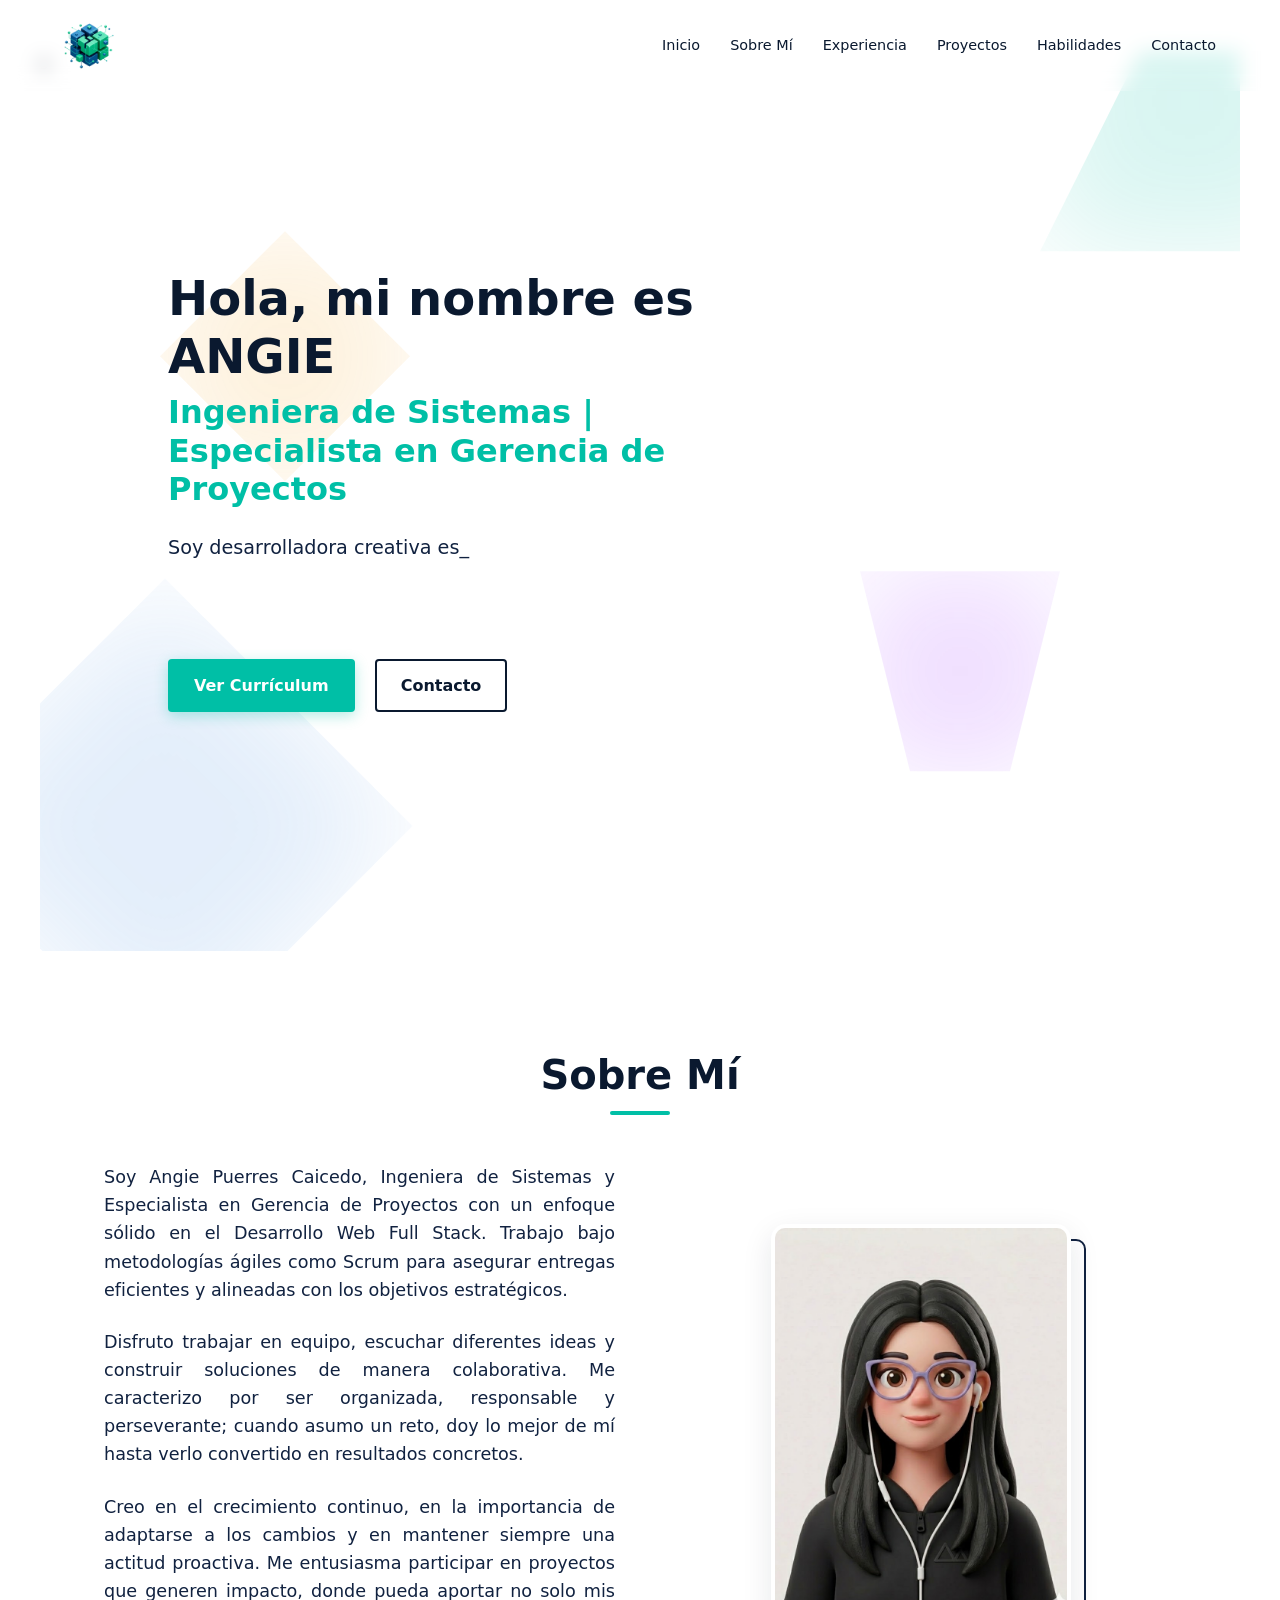
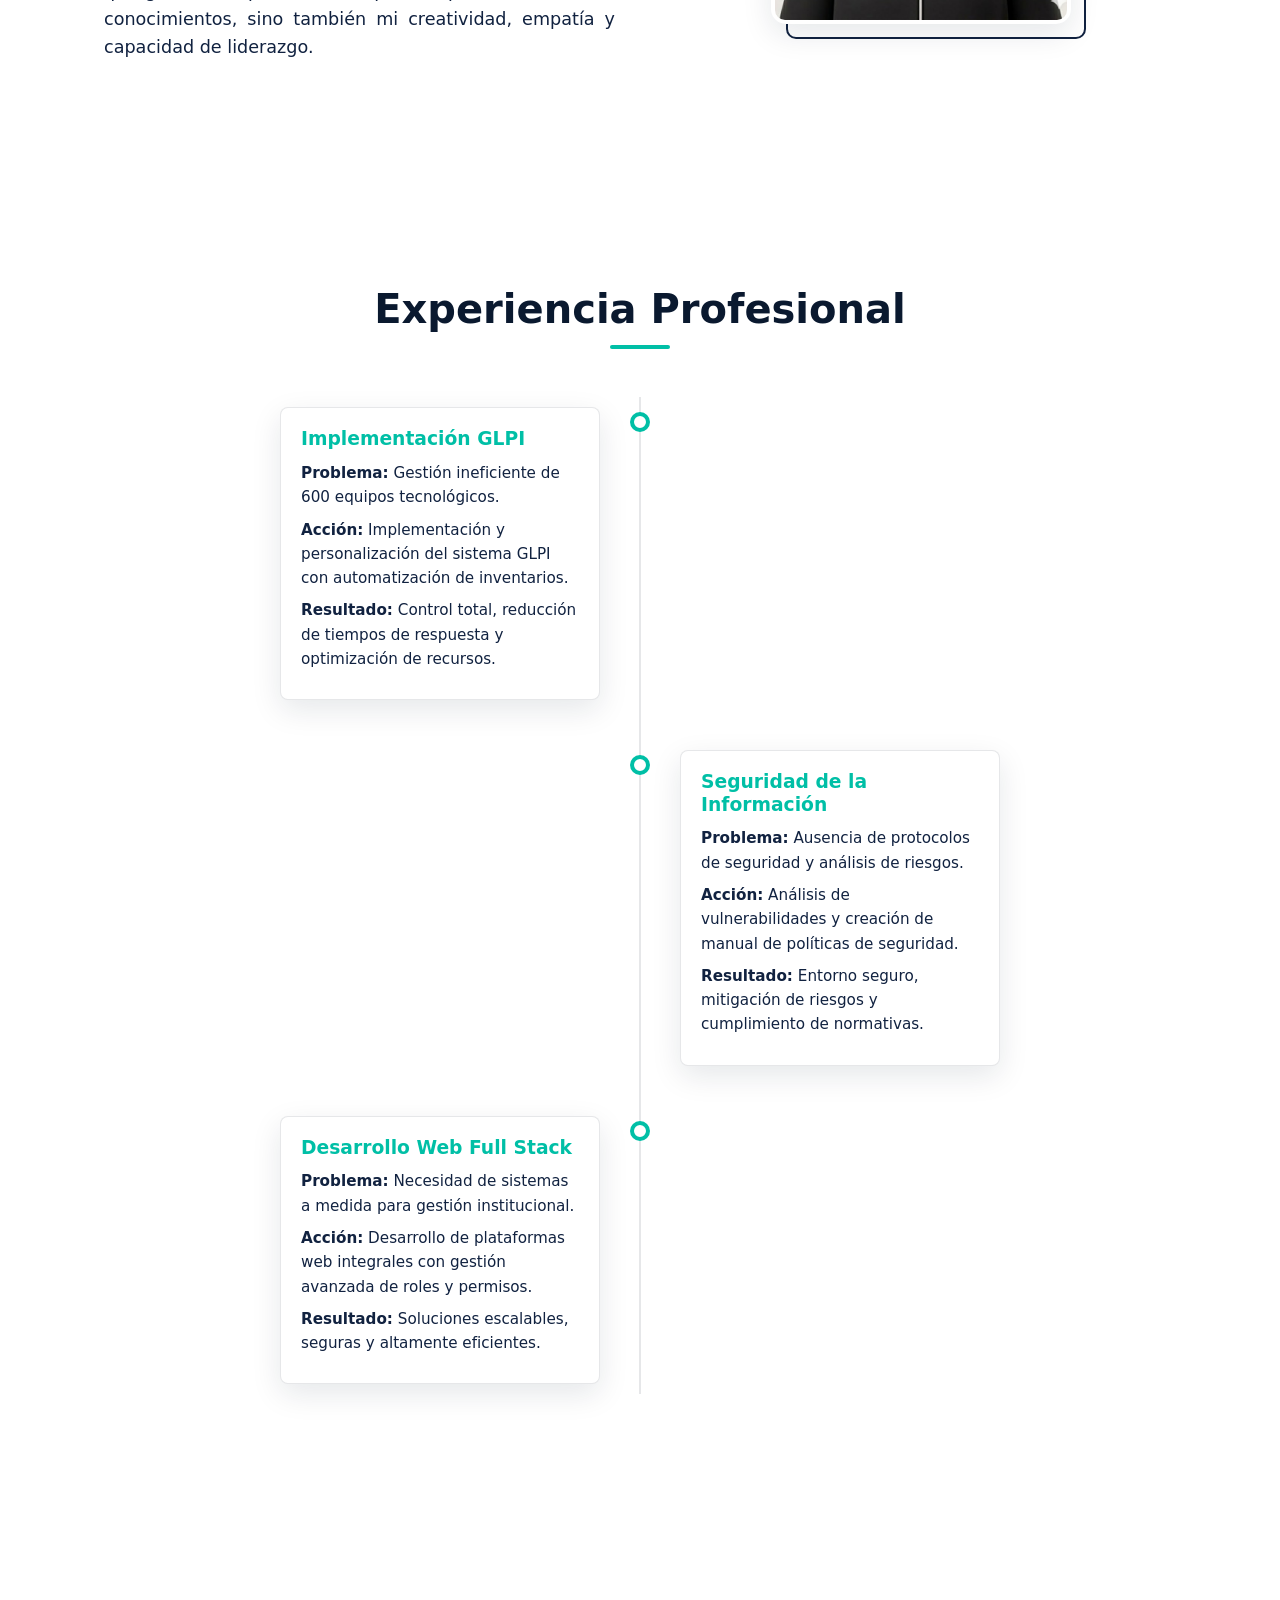
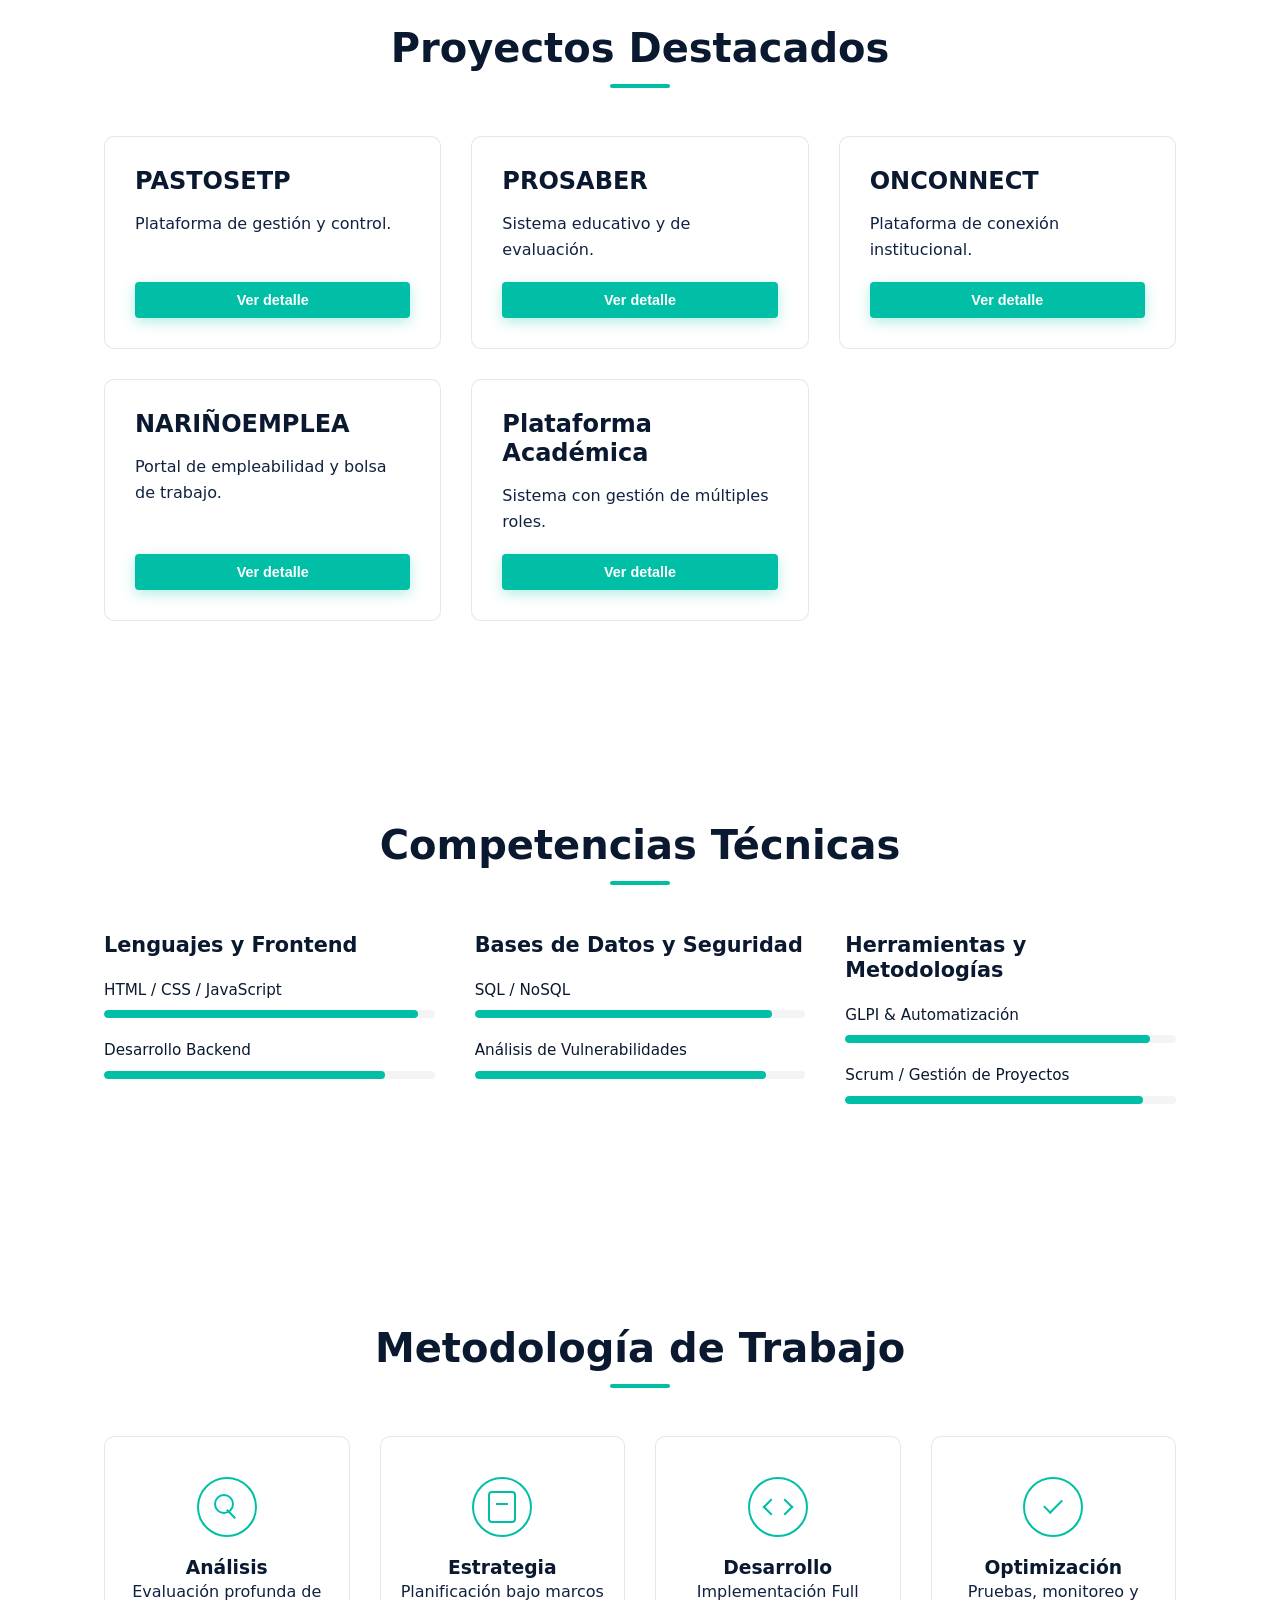
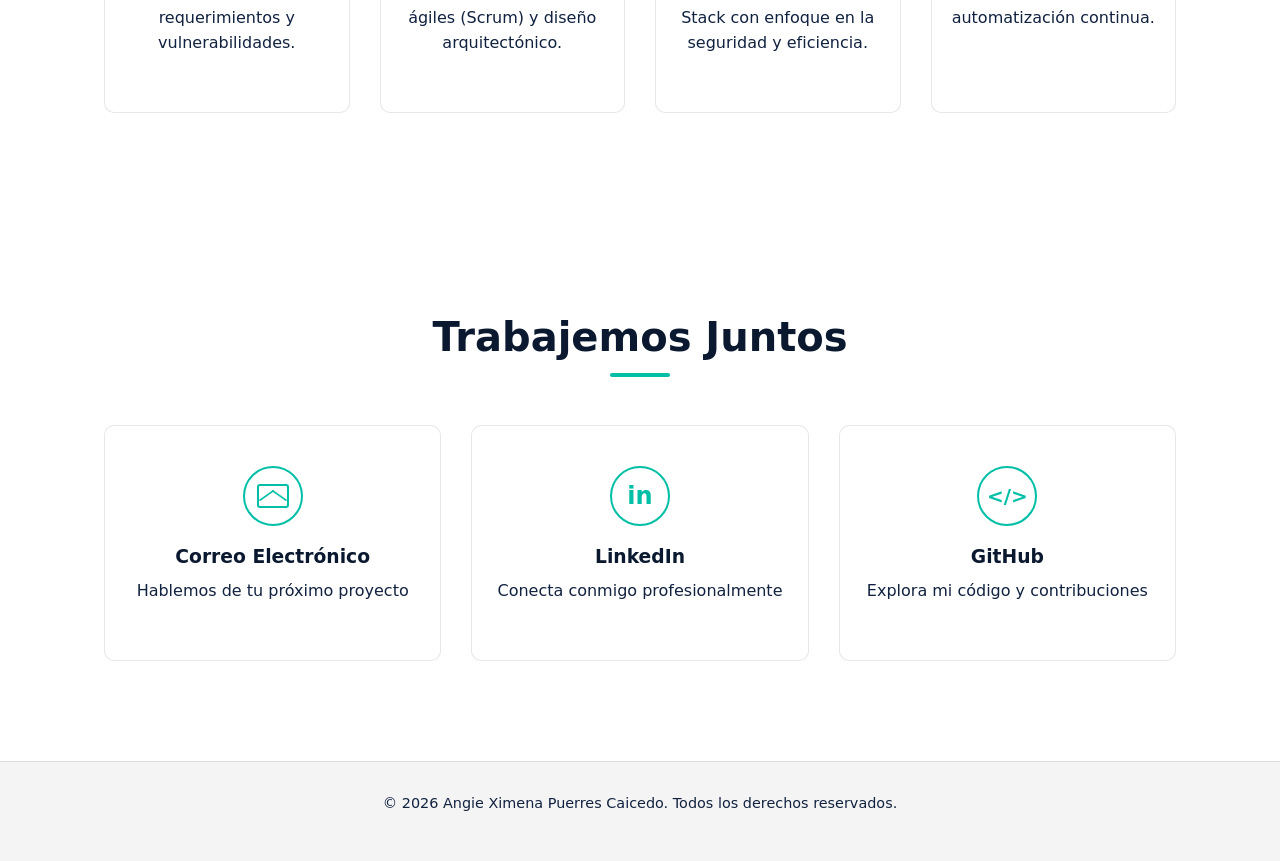
<file: index.html>
<!DOCTYPE html>
<html lang="es">
<head>
    <meta charset="UTF-8">
    <meta name="viewport" content="width=device-width, initial-scale=1.0">
    <title>Angie Puerres | Profesional</title>
    <link rel="stylesheet" href="asset/css/style.css">
    <link rel="icon" type="image/webp" href="asset/img/ap_new.png">

</head>
<body>
    <nav id="navbar" class="sticky">
        <div class="nav-content">
            <img src="./asset/img/faviconcito.png" alt="logo" width="50" height="50" href="#hero">
            <div class="menu-icon" id="menu-icon">
                <div class="bar"></div>
                <div class="bar"></div>
                <div class="bar"></div>
            </div>
            <ul class="nav-links" id="nav-links">
                <li><a href="#hero">Inicio</a></li>
                <li><a href="#about">Sobre Mí</a></li>
                <li><a href="#experience">Experiencia</a></li>
                <li><a href="#projects">Proyectos</a></li>
                <li><a href="#skills">Habilidades</a></li>
                <li><a href="#contact">Contacto</a></li>
            </ul>
        </div>
    </nav>

    <br><br>

    <header id="hero" class="section hero-section"> 
        <div class="hero-content">
            <h1 class="hero-title">Hola, mi nombre es ANGIE </h1>
            <h2 class="hero-subtitle">
                <span class="profession">Ingeniera de Sistemas</span> |
                <span class="profession">Especialista en Gerencia de Proyectos</span>
            </h2>
            <div class="typing-container">
                <span id="typing-text"></span><span class="cursor">_</span>
            </div>

            <div class="hero-buttons">
                <a href="asset/img/curriculum.pdf" class="btn btn-primary" download="Curriculo_Angie_Puerres_Caicedo.pdf">Ver Currículum</a>
                <a href="#contact" class="btn btn-secondary">Contacto</a>
            </div>
        </div>
        <div class="hero-bg-elements">s
            <div class="shape shape-1"></div>
            <div class="shape shape-2"></div>
            <div class="shape shape-3"></div>
            <div class="shape shape-4"></div>
        </div>
    </header>

    <section id="about" class="section about-section hidden-element">
        <h2 class="section-title">Sobre Mí</h2>
        <div class="about-container">
            <div class="about-text slide-in-left">
                <p>Soy Angie Puerres Caicedo, Ingeniera de Sistemas y Especialista en Gerencia de Proyectos con un enfoque sólido en el Desarrollo Web Full Stack. Trabajo bajo metodologías ágiles como Scrum para asegurar entregas eficientes y alineadas con los objetivos estratégicos.</p>
                <p>Disfruto trabajar en equipo, escuchar diferentes ideas y construir soluciones de manera colaborativa. Me caracterizo por ser organizada, responsable y perseverante; cuando asumo un reto, doy lo mejor de mí hasta verlo convertido en resultados concretos.</p>
                <p>Creo en el crecimiento continuo, en la importancia de adaptarse a los cambios y en mantener siempre una actitud proactiva. Me entusiasma participar en proyectos que generen impacto, donde pueda aportar no solo mis conocimientos, sino también mi creatividad, empatía y capacidad de liderazgo.</p>
            </div>
            <div class="about-image slide-in-right">
                <div class="image-placeholder floating-effect">
                    <img src="asset/img/img1.jpg" alt="foto" class="about-photo">
                </div>
            </div>
    </section>

    <section id="experience" class="section experience-section hidden-element">
        <h2 class="section-title">Experiencia Profesional</h2>
        <div class="timeline">
            <div class="timeline-item">
                <div class="timeline-dot"></div>
                <div class="timeline-content card-hover">
                    <h3>Implementación GLPI</h3>
                    <p class="timeline-problem"><strong>Problema:</strong> Gestión ineficiente de 600 equipos tecnológicos.</p>
                    <p class="timeline-action"><strong>Acción:</strong> Implementación y personalización del sistema GLPI con automatización de inventarios.</p>
                    <p class="timeline-result"><strong>Resultado:</strong> Control total, reducción de tiempos de respuesta y optimización de recursos.</p>
                </div>
            </div>
            <div class="timeline-item">
                <div class="timeline-dot"></div>
                <div class="timeline-content card-hover">
                    <h3>Seguridad de la Información</h3>
                    <p class="timeline-problem"><strong>Problema:</strong> Ausencia de protocolos de seguridad y análisis de riesgos.</p>
                    <p class="timeline-action"><strong>Acción:</strong> Análisis de vulnerabilidades y creación de manual de políticas de seguridad.</p>
                    <p class="timeline-result"><strong>Resultado:</strong> Entorno seguro, mitigación de riesgos y cumplimiento de normativas.</p>
                </div>
            </div>
            <div class="timeline-item">
                <div class="timeline-dot"></div>
                <div class="timeline-content card-hover">
                    <h3>Desarrollo Web Full Stack</h3>
                    <p class="timeline-problem"><strong>Problema:</strong> Necesidad de sistemas a medida para gestión institucional.</p>
                    <p class="timeline-action"><strong>Acción:</strong> Desarrollo de plataformas web integrales con gestión avanzada de roles y permisos.</p>
                    <p class="timeline-result"><strong>Resultado:</strong> Soluciones escalables, seguras y altamente eficientes.</p>
                </div>
            </div>
        </div>
    </section>

    <section id="projects" class="section projects-section hidden-element">
        <h2 class="section-title">Proyectos Destacados</h2>
        <div class="projects-grid">
            <div class="project-card card-3d">
                <h3>PASTOSETP</h3>
                <p>Plataforma de gestión y control.</p>
                <button class="btn btn-primary btn-sm open-modal" data-modal="modal-pastosetp">Ver detalle</button>
            </div>
            <div class="project-card card-3d">
                <h3>PROSABER</h3>
                <p>Sistema educativo y de evaluación.</p>
                <button class="btn btn-primary btn-sm open-modal" data-modal="modal-prosaber">Ver detalle</button>
            </div>
            <div class="project-card card-3d">
                <h3>ONCONNECT</h3>
                <p>Plataforma de conexión institucional.</p>
                <button class="btn btn-primary btn-sm open-modal" data-modal="modal-onconnect">Ver detalle</button>
            </div>
            <div class="project-card card-3d">
                <h3>NARIÑOEMPLEA</h3>
                <p>Portal de empleabilidad y bolsa de trabajo.</p>
                <button class="btn btn-primary btn-sm open-modal" data-modal="modal-narino">Ver detalle</button>
            </div>
            <div class="project-card card-3d">
                <h3>Plataforma Académica</h3>
                <p>Sistema con gestión de múltiples roles.</p>
                <button class="btn btn-primary btn-sm open-modal" data-modal="modal-academica">Ver detalle</button>
            </div>
        </div>
    </section>

    <!-- Modals -->
    <div id="modal-pastosetp" class="modal">
        <div class="modal-content">
            <span class="close-modal">&times;</span>
            <h2>PASTOSETP</h2>
            <p>Detalles completos del proyecto PASTOSETP. Arquitectura, tecnologías utilizadas y el impacto generado en la organización.</p>
        </div>
    </div>
    <div id="modal-prosaber" class="modal">
        <div class="modal-content">
            <span class="close-modal">&times;</span>
            <h2>PROSABER</h2>
            <p>Sistema implementado para la gestión educativa. Desarrollo centrado en la usabilidad y la seguridad de la información de los usuarios.</p>
        </div>
    </div>
    <div id="modal-onconnect" class="modal">
        <div class="modal-content">
            <span class="close-modal">&times;</span>
            <h2>ONCONNECT</h2>
            <p>Herramienta diseñada para facilitar la comunicación y el intercambio de información dentro de un entorno seguro y monitoreado.</p>
        </div>
    </div>
    <div id="modal-narino" class="modal">
        <div class="modal-content">
            <span class="close-modal">&times;</span>
            <h2>NARIÑOEMPLEA</h2>
            <p>Plataforma que conecta oportunidades laborales con candidatos, integrando bases de datos robustas y búsquedas optimizadas.</p>
        </div>
    </div>
    <div id="modal-academica" class="modal">
        <div class="modal-content">
            <span class="close-modal">&times;</span>
            <h2>Plataforma Académica con Roles</h2>
            <p>Sistema de gestión con diferentes niveles de acceso, permitiendo a administradores, profesores y estudiantes interactuar de manera eficiente y segura.</p>
        </div>
    </div>

    <section id="skills" class="section skills-section hidden-element">
        <h2 class="section-title">Competencias Técnicas</h2>
        <div class="skills-container">
            <div class="skill-category">
                <h3>Lenguajes y Frontend</h3>
                <div class="skill-bar">
                    <span class="skill-name">HTML / CSS / JavaScript</span>
                    <div class="progress-bg"><div class="progress-fill" data-width="95%"></div></div>
                </div>
                <div class="skill-bar">
                    <span class="skill-name">Desarrollo Backend</span>
                    <div class="progress-bg"><div class="progress-fill" data-width="85%"></div></div>
                </div>
            </div>
            <div class="skill-category">
                <h3>Bases de Datos y Seguridad</h3>
                <div class="skill-bar">
                    <span class="skill-name">SQL / NoSQL</span>
                    <div class="progress-bg"><div class="progress-fill" data-width="90%"></div></div>
                </div>
                <div class="skill-bar">
                    <span class="skill-name">Análisis de Vulnerabilidades</span>
                    <div class="progress-bg"><div class="progress-fill" data-width="88%"></div></div>
                </div>
            </div>
            <div class="skill-category">
                <h3>Herramientas y Metodologías</h3>
                <div class="skill-bar">
                    <span class="skill-name">GLPI & Automatización</span>
                    <div class="progress-bg"><div class="progress-fill" data-width="92%"></div></div>
                </div>
                <div class="skill-bar">
                    <span class="skill-name">Scrum / Gestión de Proyectos</span>
                    <div class="progress-bg"><div class="progress-fill" data-width="90%"></div></div>
                </div>
            </div>
        </div>
    </section>

    <section id="methodology" class="section methodology-section hidden-element">
        <h2 class="section-title">Metodología de Trabajo</h2>
        <div class="method-grid">
            <div class="method-card">
                <div class="css-icon icon-search"></div>
                <h3>Análisis</h3>
                <p>Evaluación profunda de requerimientos y vulnerabilidades.</p>
            </div>
            <div class="method-card">
                <div class="css-icon icon-plan"></div>
                <h3>Estrategia</h3>
                <p>Planificación bajo marcos ágiles (Scrum) y diseño arquitectónico.</p>
            </div>
            <div class="method-card">
                <div class="css-icon icon-code"></div>
                <h3>Desarrollo</h3>
                <p>Implementación Full Stack con enfoque en la seguridad y eficiencia.</p>
            </div>
            <div class="method-card">
                <div class="css-icon icon-check"></div>
                <h3>Optimización</h3>
                <p>Pruebas, monitoreo y automatización continua.</p>
            </div>
        </div>
    </section>

    <section id="contact" class="section contact-section hidden-element">
        <h2 class="section-title">Trabajemos Juntos</h2>
        <div class="contact-grid">
            <a href="mailto:puerresangie@gmail.com" class="contact-card">
                <div class="css-icon icon-mail"></div>
                <h3>Correo Electrónico</h3>
                <p>Hablemos de tu próximo proyecto</p>
            </a>
            <a href="https://linkedin.com/in/angie-puerres-25aaa73b1" target="_blank" rel="noopener noreferrer" class="contact-card">
                <div class="css-icon icon-linkedin"></div>
                <h3>LinkedIn</h3>
                <p>Conecta conmigo profesionalmente</p>
            </a>
            <a href="https://github.com/Angie11P" target="_blank" rel="noopener noreferrer" class="contact-card">
                <div class="css-icon icon-github"></div>
                <h3>GitHub</h3>
                <p>Explora mi código y contribuciones</p>
            </a>
        </div>
    </section>

    <button id="back-to-top" class="back-to-top" aria-label="Volver arriba">
        <div class="arrow-up"></div>
    </button>

    <footer class="footer">
        <p>&copy; 2026 Angie Ximena Puerres Caicedo. Todos los derechos reservados.</p>
    </footer>

    <script src="asset/js/script.js"></script>
</body>
</html>
</file>
<file: asset/css/style.css>
/* Variables de color (modo claro por defecto y modo oscuro detectado) */
:root {
    --bg-primary: #FFFFFF;
    --bg-secondary: #F4F4F4;
    --text-primary: #0A192F;
    --text-secondary: #112240;
    --accent: #00BFA6;
    --accent-hover: #009b86;
    --card-bg: #FFFFFF;
    --shadow: 0 10px 30px rgba(10, 25, 47, 0.1);
    --border-color: rgba(10, 25, 47, 0.1);
    --font-main: system-ui, -apple-system, BlinkMacSystemFont, "Segoe UI", Roboto, sans-serif;
}

@media (prefers-color-scheme: dark) {
    :root {
        --bg-primary: #0A192F;
        --bg-secondary: #112240;
        --text-primary: #FFFFFF;
        --text-secondary: #F4F4F4;
        --card-bg: #112240;
        --shadow: 0 10px 30px rgba(0, 0, 0, 0.5);
        --border-color: rgba(255, 255, 255, 0.1);
    }
}

/* Reset y estilos base */
* {
    margin: 0;
    padding: 0;
    box-sizing: border-box;
}

body {
    font-family: var(--font-main);
    background-color: var(--bg-primary);
    color: var(--text-primary);
    line-height: 1.6;
    overflow-x: hidden;
    transition: background-color 0.3s ease, color 0.3s ease;
}

html {
    scroll-behavior: smooth;
}

/* Tipografía */
h1, h2, h3, h4 {
    font-weight: 700;
    line-height: 1.2;
}

p {
    margin-bottom: 1rem;
    color: var(--text-secondary);
}

.section-title {
    font-size: 2.5rem;
    text-align: center;
    margin-bottom: 3rem;
    position: relative;
    padding-bottom: 1rem;
}

.section-title::after {
    content: '';
    position: absolute;
    bottom: 0;
    left: 50%;
    transform: translateX(-50%);
    width: 60px;
    height: 4px;
    background-color: var(--accent);
    border-radius: 2px;
}

/* Layout */
.section {
    padding: 100px 5%;
    max-width: 1200px;
    margin: 0 auto;
}

/* Botones */
.btn {
    display: inline-block;
    padding: 12px 24px;
    border-radius: 4px;
    text-decoration: none;
    font-weight: 600;
    cursor: pointer;
    transition: all 0.3s ease;
    border: 2px solid transparent;
}

.btn-primary {
    background-color: var(--accent);
    color: #FFFFFF;
    box-shadow: 0 4px 14px rgba(0, 191, 166, 0.3);
}

.btn-primary:hover {
    background-color: transparent;
    color: var(--accent);
    border-color: var(--accent);
    transform: translateY(-3px);
    box-shadow: 0 6px 20px rgba(0, 191, 166, 0.4);
}

.btn-secondary {
    text-align: center;
    background-color: transparent;
    color: var(--text-primary);
    border-color: var(--text-primary);
}

.btn-secondary:hover {
    background-color: var(--text-primary);
    color: var(--bg-primary);
    transform: translateY(-3px);
}

.btn-sm {
    padding: 8px 16px;
    font-size: 0.9rem;
}

/* Navbar */
nav {
    position: fixed;
    top: 0;
    width: 100%;
    background-color: rgba(var(--bg-primary-rgb), 0.9);
    backdrop-filter: blur(10px);
    -webkit-backdrop-filter: blur(10px);
    z-index: 1000;
    transition: all 0.3s ease;
    border-bottom: 1px solid transparent;
}

nav.scrolled {
    background-color: var(--bg-primary);
    border-bottom: 1px solid var(--border-color);
    box-shadow: var(--shadow);
}

.nav-content {
    display: flex;
    justify-content: space-between;
    align-items: center;
    padding: 20px 5%;
    max-width: 1440px;
    margin: 0 auto;
}

.logo {
    font-size: 1.5rem;
    font-weight: 700;
    color: var(--accent);
    letter-spacing: 2px;
}

.nav-links {
    list-style: none;
    display: flex;
    gap: 30px;
}

.nav-links a {
    color: var(--text-primary);
    text-decoration: none;
    font-size: 0.9rem;
    font-weight: 500;
    transition: color 0.3s ease;
    position: relative;
}

.nav-links a::after {
    content: '';
    position: absolute;
    width: 0;
    height: 2px;
    bottom: -5px;
    left: 0;
    background-color: var(--accent);
    transition: width 0.3s ease;
}

.nav-links a:hover {
    color: var(--accent);
}

.nav-links a:hover::after {
    width: 100%;
}

.menu-icon {
    display: none;
    cursor: pointer;
}

.menu-icon .bar {
    width: 25px;
    height: 3px;
    background-color: var(--text-primary);
    margin: 5px 0;
    transition: 0.4s;
}

/* Hero Section */
.hero-section {
    min-height: 100vh;
    display: flex;
    align-items: center;
    justify-content: flex-start; /* alineado al lado izquierdo */
    position: relative;
    overflow: hidden;
    padding-top: 80px;
    padding-left: 10%; /* espacio desde el borde izquierdo */
}

.hero-content {
    text-align: left; /* texto alineado a la izquierda */
    z-index: 2;
    max-width: 600px;
}

.hero-title {
    font-size: 3rem; /* tamaño moderado */
    margin-bottom: 0.5rem;
    color: var(--text-primary);
}

.hero-subtitle {
    font-size: 2rem; /* resaltar más las profesiones */
    margin-bottom: 1.5rem;
    color: var(--accent);
    font-weight: 700;
}

.typing-container {
    font-size: 1.2rem;
    margin-bottom: 6rem;
    height: 30px;
    color: var(--text-secondary);
}

.cursor {
    display: inline-block;
    width: 10px;
    animation: blink 1s infinite;
}

@keyframes blink {
    0%, 100% { opacity: 1; }
    50% { opacity: 0; }
}

.hero-buttons {
    display: flex;
    justify-content: flex-start; /* botones también a la izquierda */
    gap: 20px;
}

/* Imagen lateral en hero */
.hero-image-container {
    position: absolute;
    right: 8%;
    top: 40%;
    transform: translateY(-40%);
    max-width: 300px;
    width: 20vw;
    z-index: 2;
    pointer-events: none;
}

.hero-photo {
    width: 100%;
    height: auto;
    display: block;
    border-radius: 8px;
    box-shadow: var(--shadow);
}

@media screen and (max-width: 900px) {
    .hero-image-container { display: none; }
}

/* Ajustes mobile para botones del hero */
@media screen and (max-width: 768px) {
    .hero-buttons {
        flex-direction: column;
        align-items: flex-start;
        gap: 12px;
        margin-top: 20px;
    }
    .hero-buttons .btn {
        width: 170px;
        max-width: 200px;
    }
}

/* Elementos decorativos Hero (Parallax simulado) */
.hero-bg-elements {
    position: absolute;
    top: 0;
    left: 0;
    width: 100%;
    height: 100%;
    z-index: 1;
    pointer-events: none;
}

.shape {
    position: absolute;
    /* quitar border-radius para formas geométricas */
    filter: blur(60px);
    opacity: 0.15;
    animation: float 20s infinite ease-in-out alternate;
}

.shape-1 {
    width: 300px;
    height: 300px;
    background-color: var(--accent);
    top: -100px;
    right: -100px;
    clip-path: polygon(50% 0%, 0% 100%, 100% 100%); /* triángulo */
}

.shape-2 {
    width: 350px;
    height: 350px;
    background-color: #4A90E2;
    bottom: -50px;
    left: -50px;
    animation-delay: -10s;
    clip-path: polygon(0 0, 100% 0, 100% 100%, 0 100%); /* cuadrado */
    transform: rotate(45deg);
}

@keyframes float {
    0% { transform: translate(0, 0) rotate(0deg); }
    50% { transform: translate(30px, -20px) rotate(90deg); }
    100% { transform: translate(-40px, 40px) rotate(180deg); }
}

/* Profesiones resaltar */
.profession {
    display: inline-block;
    font-size: inherit;
    font-weight: 800;
    color: var(--accent);
}

/* Additional background shapes */
.shape-3 {
    width: 250px;
    height: 250px;
    background-color: #F5A623;
    top: 20%;
    left: 10%;
    animation-delay: -5s;
    clip-path: polygon(50% 0%, 0% 50%, 50% 100%, 100% 50%); /* rombo */
}

.shape-4 {
    width: 200px;
    height: 200px;
    background-color: #9013FE;
    bottom: 20%;
    right: 15%;
    animation-delay: -15s;
    clip-path: polygon(0 0, 100% 0, 75% 100%, 25% 100%); /* trapezoide */
}

/* About Section */
.about-container {
    display: grid;
    grid-template-columns: 1fr 1fr;
    gap: 50px;
    align-items: center;
}

.about-text p {
    font-size: 1.1rem;
    margin-bottom: 1.5rem;
    text-align: justify;
}

.about-image {
    display: flex;
    justify-content: center;
}

.image-placeholder {
    width: 300px;
    height: 400px;
    border-radius: 15px;
    background: #fff; /* blanco para borde */
    padding: 4px; /* espacio para la imagen interior */
    display: flex;
    align-items: center;
    justify-content: center;
    position: relative;
    box-shadow: var(--shadow);
}

.image-placeholder img, .image-placeholder .about-photo {
    width: 100%;
    height: 100%;
    object-fit: cover;
    border-radius: 10px;
}

.image-placeholder::before {
    content: '';
    position: absolute;
    top: 15px;
    left: 15px;
    right: -15px;
    bottom: -15px;
    border: 2px solid var(--text-secondary);
    border-radius: 10px;
    z-index: -1;
    transition: transform 0.3s ease;
}

.floating-effect {
    animation: float-small 6s infinite ease-in-out alternate;
}

@keyframes float-small {
    0% { transform: translateY(0); }
    100% { transform: translateY(-15px); }
}

/* Experiencia Timeline */
.timeline {
    position: relative;
    max-width: 800px;
    margin: 0 auto;
}

.timeline::after {
    content: '';
    position: absolute;
    width: 2px;
    background-color: var(--border-color);
    top: 0;
    bottom: 0;
    left: 50%;
    margin-left: -1px;
}

.timeline-item {
    padding: 10px 40px;
    position: relative;
    background-color: inherit;
    width: 50%;
    margin-bottom: 30px;
}

.timeline-item:nth-child(odd) {
    left: 0;
}

.timeline-item:nth-child(even) {
    left: 50%;
}

.timeline-dot {
    position: absolute;
    width: 20px;
    height: 20px;
    right: -10px;
    background-color: var(--bg-primary);
    border: 4px solid var(--accent);
    top: 15px;
    border-radius: 50%;
    z-index: 1;
    transition: all 0.3s ease;
}

.timeline-item:nth-child(even) .timeline-dot {
    left: -10px;
}

.timeline-item:hover .timeline-dot {
    background-color: var(--accent);
    box-shadow: 0 0 15px var(--accent);
}

.timeline-content {
    padding: 20px;
    background-color: var(--card-bg);
    border-radius: 8px;
    box-shadow: var(--shadow);
    border: 1px solid var(--border-color);
    transition: transform 0.3s ease, box-shadow 0.3s ease;
}

.timeline-content h3 {
    color: var(--accent);
    margin-bottom: 10px;
}

.timeline-problem, .timeline-action, .timeline-result {
    font-size: 0.95rem;
    margin-bottom: 8px;
}

/* Proyectos */
.projects-grid {
    display: grid;
    grid-template-columns: repeat(auto-fill, minmax(300px, 1fr));
    gap: 30px;
}

.project-card {
    background-color: var(--card-bg);
    border-radius: 10px;
    padding: 30px;
    border: 1px solid var(--border-color);
    transition: transform 0.4s ease, box-shadow 0.4s ease;
    position: relative;
    overflow: hidden;
    display: flex;
    flex-direction: column;
    justify-content: space-between;
    height: 100%;
}

.project-card::before {
    content: '';
    position: absolute;
    top: 0;
    left: 0;
    width: 100%;
    height: 4px;
    background-color: var(--accent);
    transform: scaleX(0);
    transform-origin: left;
    transition: transform 0.4s ease;
}

.card-3d:hover {
    transform: translateY(-10px) rotateX(2deg) rotateY(2deg);
    box-shadow: 0 20px 40px rgba(0, 0, 0, 0.2);
}

.card-3d:hover::before {
    transform: scaleX(1);
}

.project-card h3 {
    font-size: 1.5rem;
    margin-bottom: 15px;
    color: var(--text-primary);
}

.project-card p {
    flex-grow: 1;
    margin-bottom: 20px;
}

/* Modal */
.modal {
    display: none;
    position: fixed;
    z-index: 2000;
    left: 0;
    top: 0;
    width: 100%;
    height: 100%;
    background-color: rgba(0, 0, 0, 0.8);
    backdrop-filter: blur(5px);
    opacity: 0;
    transition: opacity 0.3s ease;
}

.modal.show {
    display: flex;
    align-items: center;
    justify-content: center;
    opacity: 1;
}

.modal-content {
    background-color: var(--card-bg);
    padding: 40px;
    border-radius: 10px;
    max-width: 600px;
    width: 90%;
    position: relative;
    transform: translateY(50px) scale(0.9);
    transition: transform 0.3s ease;
    border: 1px solid var(--border-color);
    box-shadow: 0 25px 50px rgba(0,0,0,0.5);
}

.modal.show .modal-content {
    transform: translateY(0) scale(1);
}

.close-modal {
    position: absolute;
    top: 15px;
    right: 20px;
    color: var(--text-secondary);
    font-size: 28px;
    font-weight: bold;
    cursor: pointer;
    transition: color 0.2s ease;
}

.close-modal:hover {
    color: var(--accent);
}

/* Habilidades */
.skills-container {
    display: grid;
    grid-template-columns: repeat(auto-fit, minmax(300px, 1fr));
    gap: 40px;
}

.skill-category h3 {
    margin-bottom: 20px;
    color: var(--text-primary);
    font-size: 1.3rem;
}

.skill-bar {
    margin-bottom: 20px;
}

.skill-name {
    display: block;
    margin-bottom: 8px;
    font-weight: 500;
    font-size: 0.95rem;
}

.progress-bg {
    width: 100%;
    height: 8px;
    background-color: var(--bg-secondary);
    border-radius: 4px;
    overflow: hidden;
}

.progress-fill {
    height: 100%;
    background-color: var(--accent);
    width: 0; /* Animated via JS */
    border-radius: 4px;
    transition: width 1.5s cubic-bezier(0.1, 0.5, 0.1, 1);
}

/* Metodología */
.method-grid {
    display: grid;
    grid-template-columns: repeat(auto-fit, minmax(220px, 1fr));
    gap: 30px;
}

.method-card {
    text-align: center;
    padding: 40px 20px;
    background-color: var(--card-bg);
    border-radius: 10px;
    border: 1px solid var(--border-color);
    transition: all 0.3s ease;
}

.method-card:hover {
    transform: translateY(-5px);
    box-shadow: 0 0 20px rgba(0, 191, 166, 0.2);
    border-color: var(--accent);
}

.css-icon {
    width: 60px;
    height: 60px;
    margin: 0 auto 20px;
    position: relative;
    border: 2px solid var(--accent);
    border-radius: 50%;
    display: flex;
    align-items: center;
    justify-content: center;
}

/* Iconos puros CSS */
.icon-search::before {
    content: '';
    width: 16px;
    height: 16px;
    border: 2px solid var(--accent);
    border-radius: 50%;
    position: absolute;
    top: 15px;
    left: 15px;
}
.icon-search::after {
    content: '';
    width: 12px;
    height: 2px;
    background-color: var(--accent);
    position: absolute;
    bottom: 20px;
    right: 18px;
    transform: rotate(45deg);
}

.icon-plan::before {
    content: '';
    width: 24px;
    height: 28px;
    border: 2px solid var(--accent);
    border-radius: 4px;
}
.icon-plan::after {
    content: '';
    width: 12px;
    height: 2px;
    background-color: var(--accent);
    position: absolute;
    top: 24px;
}

.icon-code::before {
    content: '';
    width: 10px;
    height: 10px;
    border-top: 2px solid var(--accent);
    border-right: 2px solid var(--accent);
    transform: rotate(45deg);
    position: absolute;
    right: 15px;
}
.icon-code::after {
    content: '';
    width: 10px;
    height: 10px;
    border-top: 2px solid var(--accent);
    border-left: 2px solid var(--accent);
    transform: rotate(-45deg);
    position: absolute;
    left: 15px;
}

.icon-check::before {
    content: '';
    width: 8px;
    height: 16px;
    border-bottom: 2px solid var(--accent);
    border-right: 2px solid var(--accent);
    transform: rotate(45deg);
    margin-bottom: 5px;
}

/* Contacto */
.contact-grid {
    display: grid;
    grid-template-columns: repeat(auto-fit, minmax(250px, 1fr));
    gap: 30px;
}

.contact-card {
    text-decoration: none;
    color: var(--text-primary);
    background-color: var(--card-bg);
    padding: 40px 20px;
    border-radius: 10px;
    text-align: center;
    border: 1px solid var(--border-color);
    transition: all 0.3s ease;
}

.contact-card:hover {
    transform: translateY(-10px);
    box-shadow: var(--shadow);
    border-color: var(--accent);
}

.contact-card h3 {
    margin-bottom: 10px;
}

.icon-mail::before {
    content: '';
    width: 28px;
    height: 20px;
    border: 2px solid var(--accent);
    border-radius: 3px;
    position: absolute;
}
.icon-mail::after {
    content: '';
    width: 18px;
    height: 18px;
    border-top: 2px solid var(--accent);
    border-left: 2px solid var(--accent);
    position: absolute;
    top: 22px;
    transform: scaleY(0.7) rotate(45deg);
}

.icon-linkedin::before {
    content: 'in';
    font-weight: bold;
    color: var(--accent);
    font-size: 24px;
}

.icon-github::before {
    content: '</>';
    font-weight: bold;
    color: var(--accent);
    font-size: 20px;
}

/* Back to top */
.back-to-top {
    position: fixed;
    bottom: 30px;
    right: 30px;
    width: 50px;
    height: 50px;
    background-color: var(--accent);
    border: none;
    border-radius: 50%;
    cursor: pointer;
    display: flex;
    align-items: center;
    justify-content: center;
    opacity: 0;
    visibility: hidden;
    transition: all 0.3s ease;
    z-index: 1000;
    box-shadow: 0 4px 10px rgba(0,0,0,0.2);
}

.back-to-top.visible {
    opacity: 1;
    visibility: visible;
}

.back-to-top:hover {
    transform: translateY(-5px);
    background-color: var(--accent-hover);
}

.arrow-up {
    width: 12px;
    height: 12px;
    border-top: 2px solid #fff;
    border-left: 2px solid #fff;
    transform: rotate(45deg);
    margin-top: 5px;
}

/* Footer */
.footer {
    text-align: center;
    padding: 30px;
    background-color: var(--bg-secondary);
    border-top: 1px solid var(--border-color);
    font-size: 0.9rem;
}

/* Animaciones y utilidades Generales */
.hidden-element {
    opacity: 0;
    transform: translateY(30px);
    transition: opacity 0.8s ease, transform 0.8s ease;
}

.fade-in {
    opacity: 1;
    transform: translateY(0);
}

.slide-in-left {
    opacity: 0;
    transform: translateX(-50px);
    transition: opacity 0.8s ease, transform 0.8s ease;
}

.slide-in-right {
    opacity: 0;
    transform: translateX(50px);
    transition: opacity 0.8s ease, transform 0.8s ease;
}

.slide-in-left.show, .slide-in-right.show {
    opacity: 1;
    transform: translateX(0);
}

/* Responsive (Mobile First to Desktop) */
@media screen and (max-width: 768px) {
    .hero-title { font-size: 2.5rem; }
    .hero-subtitle { font-size: 1.2rem; }
    
    .about-container { grid-template-columns: 1fr; }
    .about-image { order: -1; margin-bottom: 30px; }
    
    .timeline::after { left: 31px; }
    .timeline-item { width: 100%; padding-left: 70px; padding-right: 0; }
    .timeline-item:nth-child(even) { left: 0; }
    .timeline-dot { left: 21px !important; right: auto !important; }
    
    .nav-links {
        position: fixed;
        right: -100%;
        top: 70px;
        flex-direction: column;
        background-color: var(--card-bg);
        width: 100%;
        text-align: center;
        transition: 0.3s;
        box-shadow: 0 10px 10px rgba(0,0,0,0.1);
        padding: 20px 0;
    }
    
    .nav-links.active { right: 0; }
    .nav-links li { margin: 15px 0; }
    .menu-icon { display: block; }
    
    /* Menu Icon Animación */
    .menu-icon.toggle .bar:nth-child(1) { transform: rotate(-45deg) translate(-5px, 6px); }
    .menu-icon.toggle .bar:nth-child(2) { opacity: 0; }
    .menu-icon.toggle .bar:nth-child(3) { transform: rotate(45deg) translate(-5px, -6px); }
}

@media screen and (max-width: 320px) {
    .hero-title { font-size: 2rem; }
    .section { padding: 60px 5%; }
    .project-card { padding: 20px; }
}
</file>
